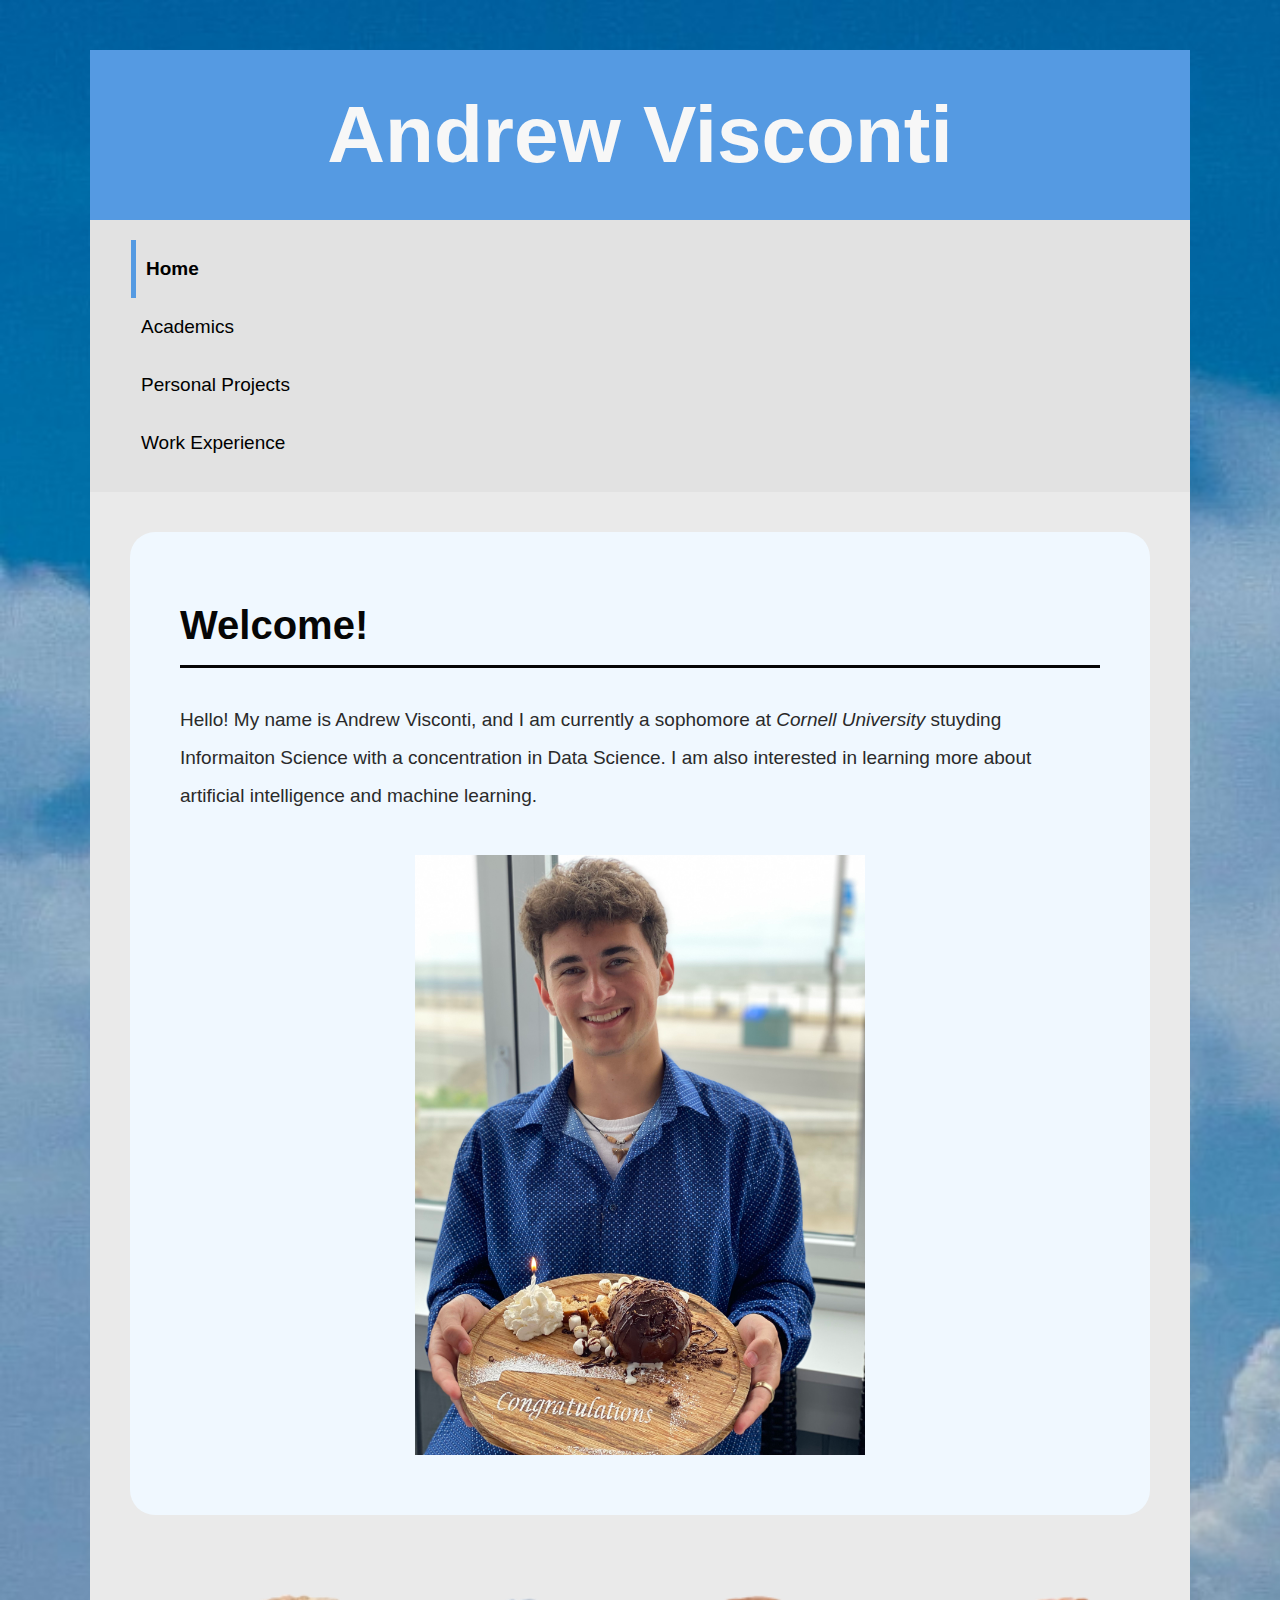
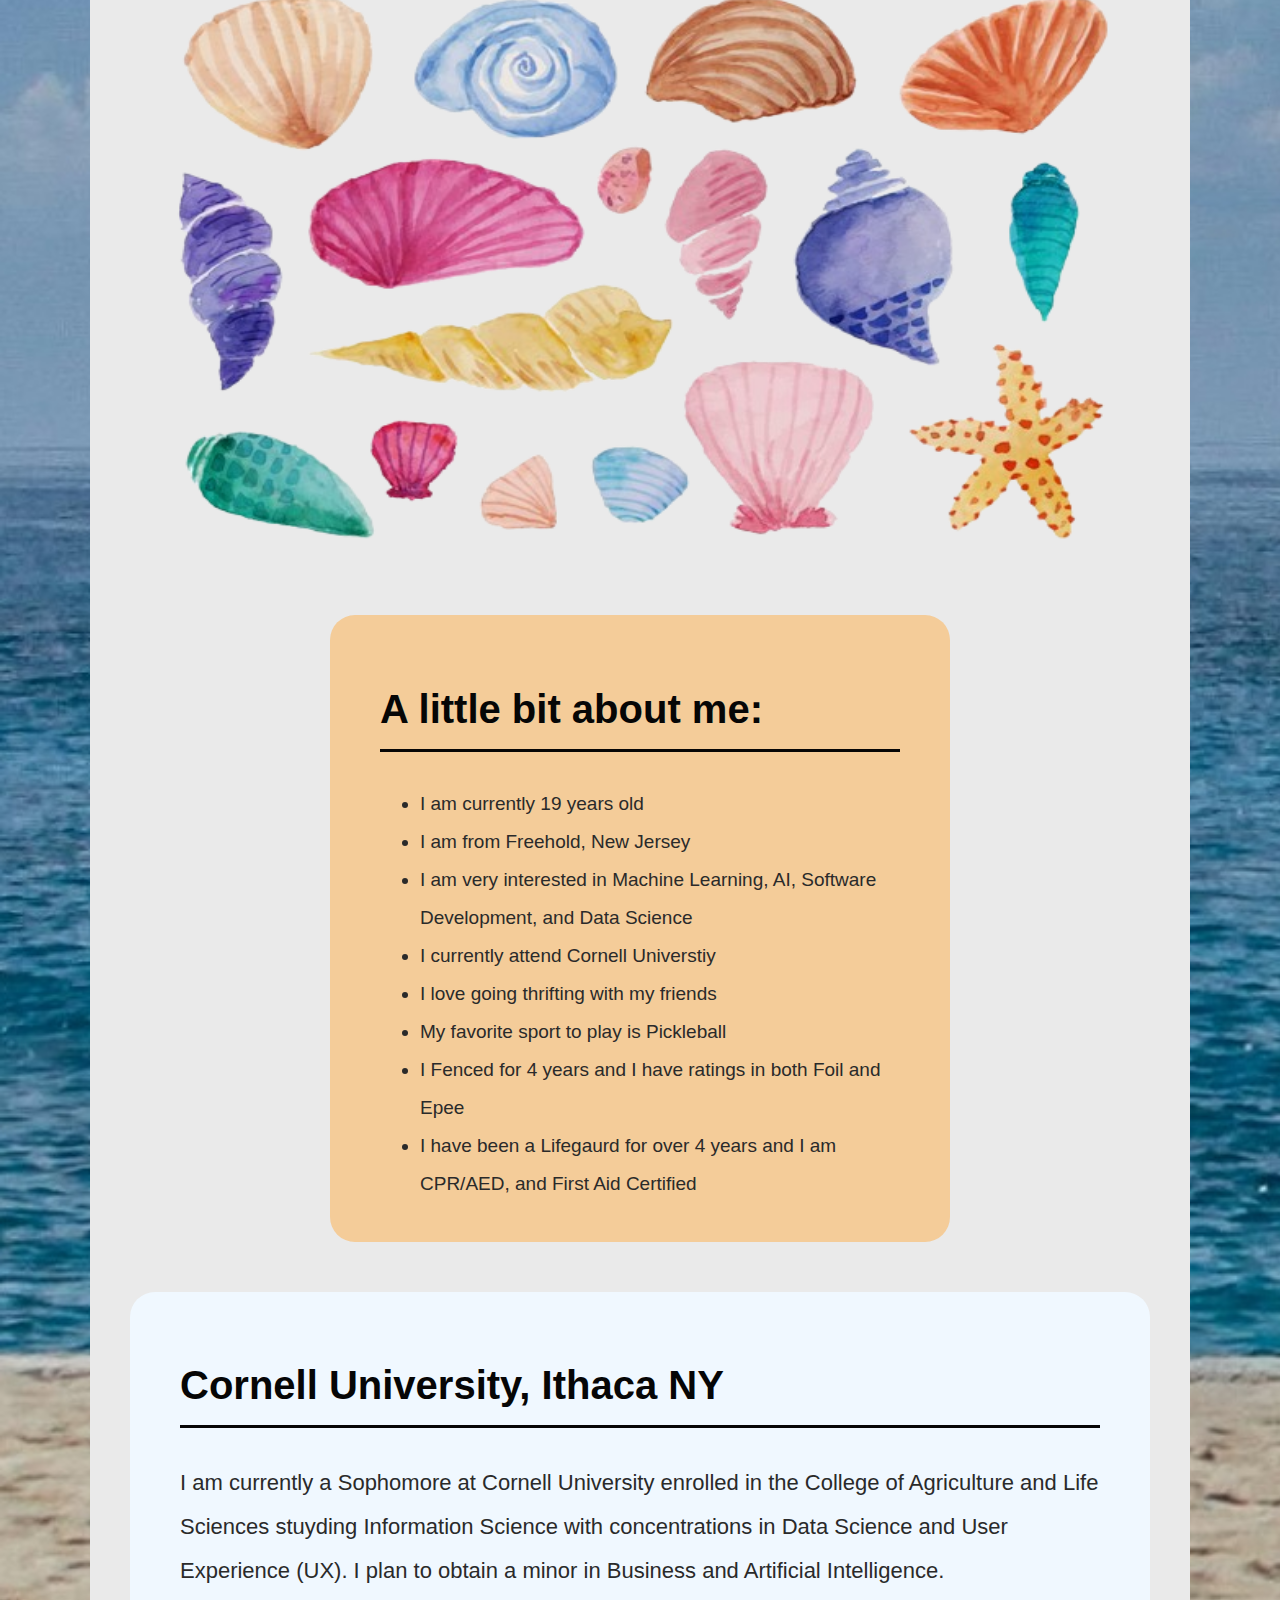
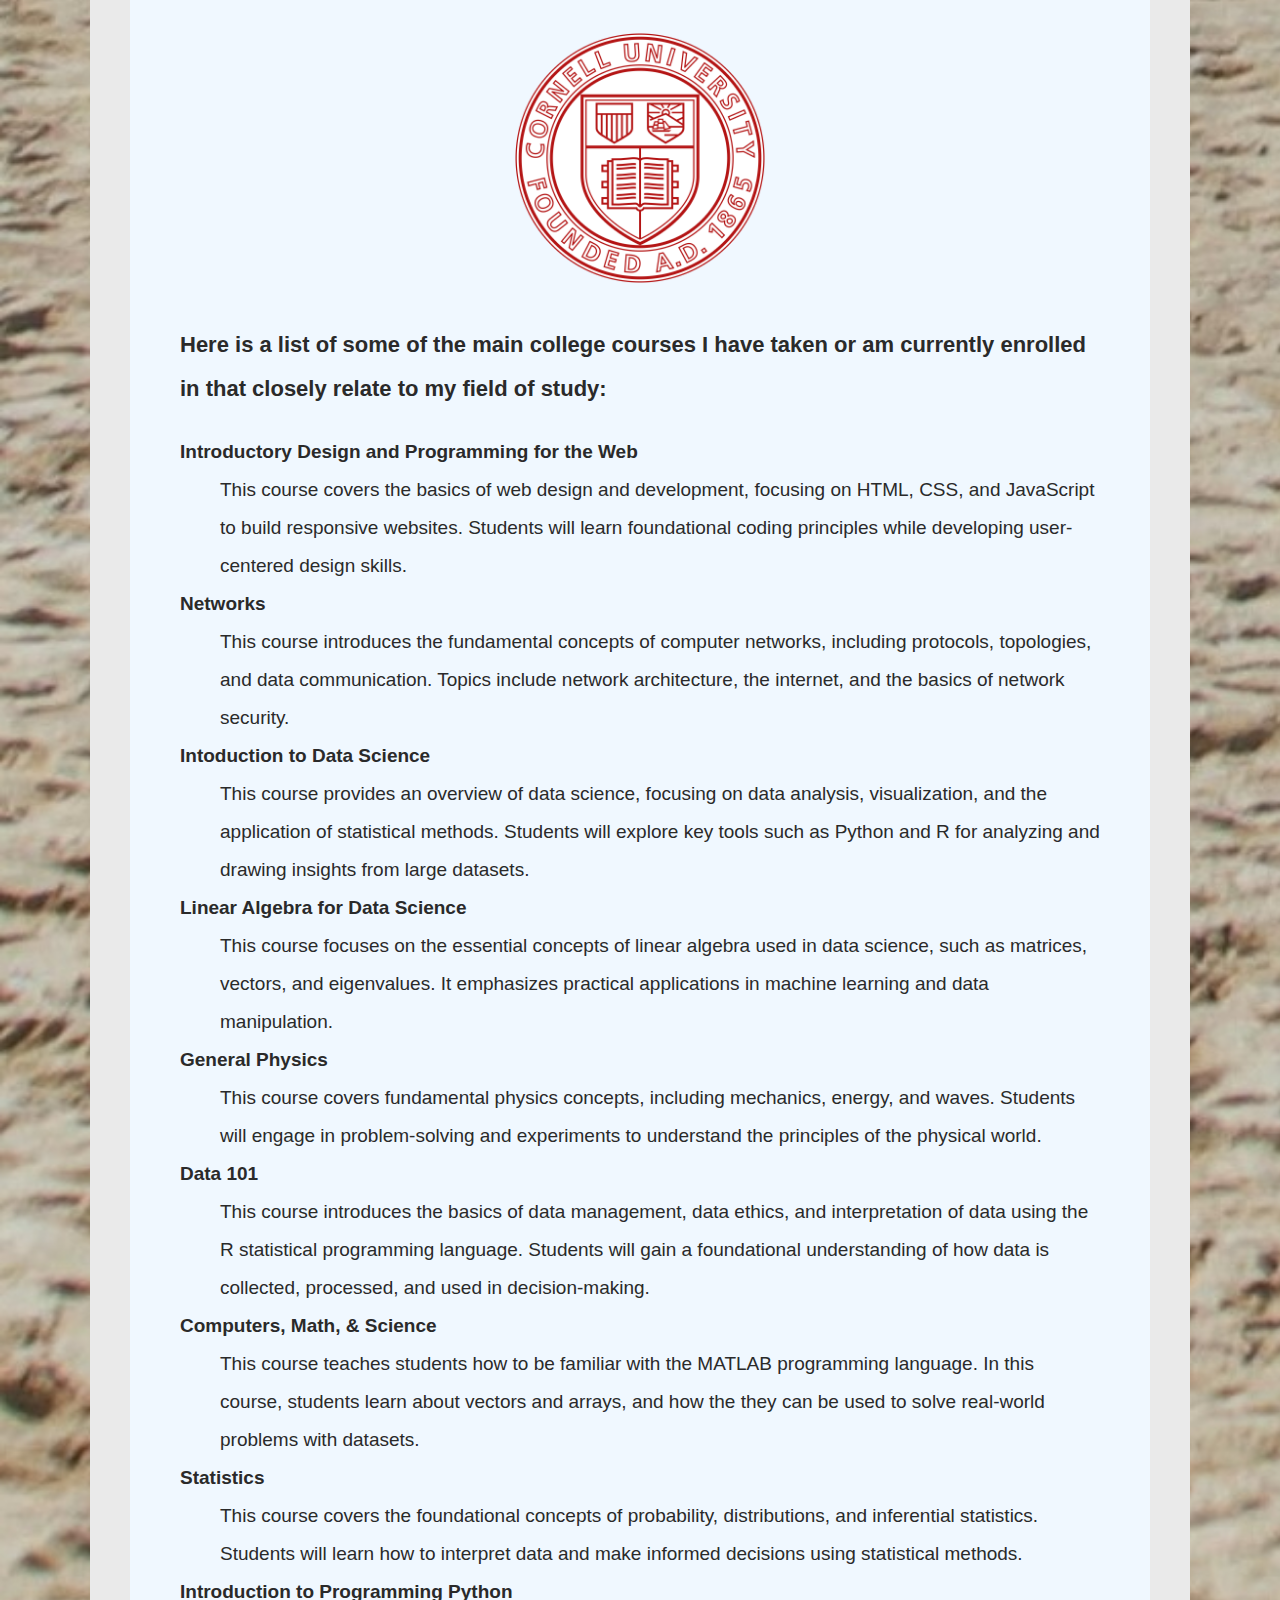
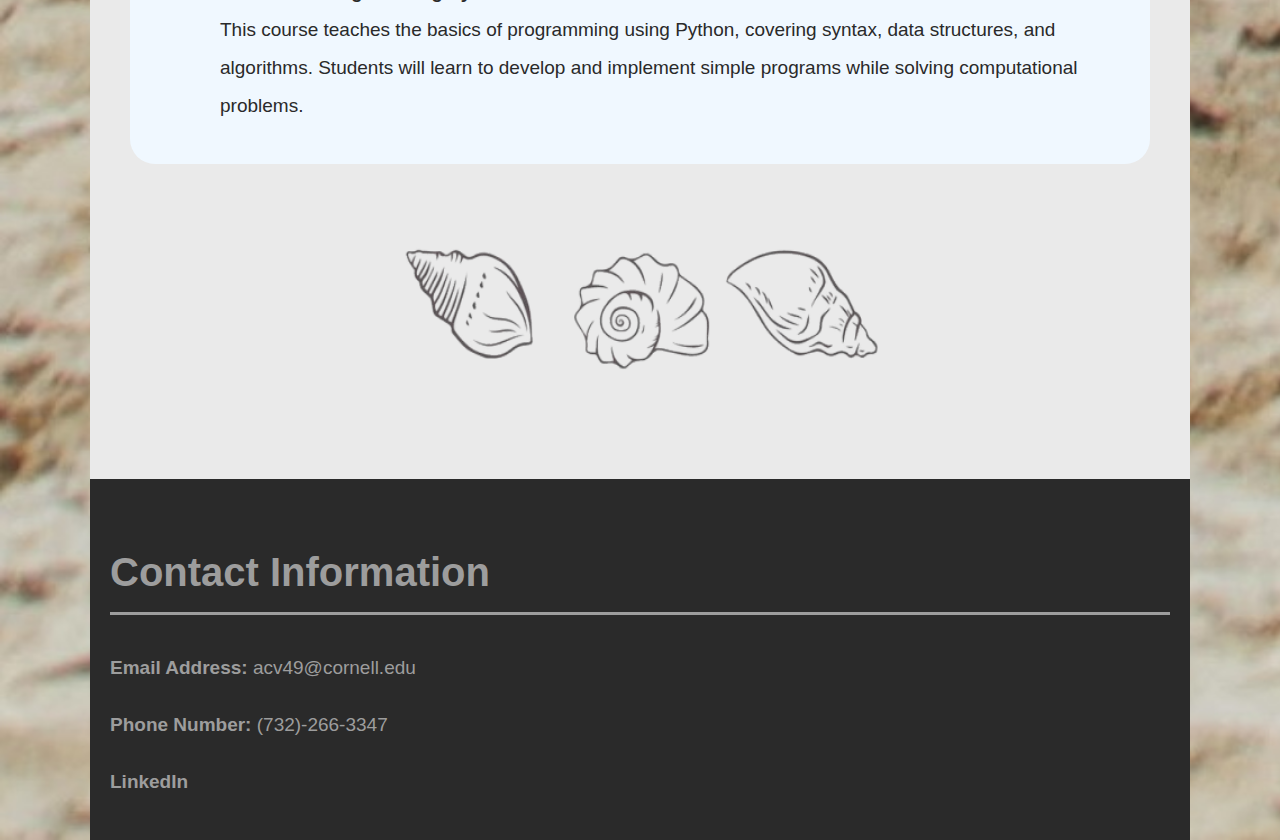
<file: index.html>
<!DOCTYPE html>
<html lang="en">

<head>
  <meta charset="UTF-8">
  <meta name="viewport" content="width=device-width, initial-scale=1">

  <link rel="stylesheet" type="text/css" href="styles/site.css">

  <title>Andrew Visconti Personal Website</title>
</head>

<body>
  <h1 class="title-header">Andrew Visconti</h1>

  <nav>
    <ul>
      <li><a href="index.html" class="chosen-element">Home</a></li>
      <li><a href="academics.html">Academics</a></li>
      <li><a href="personalProjects.html">Personal Projects</a></li>
      <li><a href="workExperience.html">Work Experience</a></li>
    </ul>
  </nav>

  <main>

    <div class="content-box">
      <h2>Welcome!</h2>

      <p>
        Hello! My name is Andrew Visconti, and I am currently a sophomore at <em>Cornell University</em> stuyding Informaiton Science with a concentration in Data Science. I am also interested in learning more about artificial intelligence and machine learning.
      </p>

      <!-- Source: (original work) Andrew Visconti -->
      <img src="images/me.jpg" class="me-image" alt="">
    </div>

    <!-- Source: https://www.creativefabrica.com/product/cute-sea-shells-and-clam-watercolor/ -->
    <img src="images/seashells.png" class="seashells" alt="">

    <div class="about-box">
      <section>
        <h2>A little bit about me:</h2>

        <ul>
          <li>I am currently 19 years old</li>
          <li>I am from Freehold, New Jersey</li>
          <li>I am very interested in Machine Learning, AI, Software Development, and Data Science</li>
          <li>I currently attend Cornell Universtiy</li>
          <li>I love going thrifting with my friends</li>
          <li>My favorite sport to play is Pickleball</li>
          <li>I Fenced for 4 years and I have ratings in both Foil and Epee</li>
          <li>I have been a Lifegaurd for over 4 years and I am CPR/AED, and First Aid Certified</li>
        </ul>
      </section>
    </div>


    <div class="content-box">
      <section>
        <h2>Cornell University, Ithaca NY</h2>

        <p>
          I am currently a Sophomore at Cornell University enrolled in the College of Agriculture and Life Sciences stuyding Information Science with concentrations in Data Science and User Experience (UX). I plan to obtain a minor in Business and Artificial Intelligence.
        </p>

        <!-- Source: https://commons.wikimedia.org/wiki/File:Cornell_University_Logo.png -->
        <a href="https://www.cornell.edu/">
          <img src="images/cornell.png" alt="Image of Cornell's Logo." class="cornell-logo">
        </a>

        <p>
          <strong>Here is a list of some of the main college courses I have taken or am currently enrolled in that closely relate to my field of study:</strong>
        </p>
        <dl>
          <dt>Introductory Design and Programming for the Web</dt>
          <dd>
            This course covers the basics of web design and development, focusing on HTML, CSS, and JavaScript to build responsive websites. Students will learn foundational coding principles while developing user-centered design skills.
          </dd>

          <dt>Networks</dt>
          <dd>
            This course introduces the fundamental concepts of computer networks, including protocols, topologies, and data communication. Topics include network architecture, the internet, and the basics of network security.
          </dd>

          <dt>Intoduction to Data Science</dt>
          <dd>
            This course provides an overview of data science, focusing on data analysis, visualization, and the application of statistical methods. Students will explore key tools such as Python and R for analyzing and drawing insights from large datasets.
          </dd>

          <dt>Linear Algebra for Data Science</dt>
          <dd>
            This course focuses on the essential concepts of linear algebra used in data science, such as matrices, vectors, and eigenvalues. It emphasizes practical applications in machine learning and data manipulation.
          </dd>

          <dt>General Physics</dt>
          <dd>
            This course covers fundamental physics concepts, including mechanics, energy, and waves. Students will engage in problem-solving and experiments to understand the principles of the physical world.
          </dd>

          <dt>Data 101</dt>
          <dd>
            This course introduces the basics of data management, data ethics, and interpretation of data using the R statistical programming language. Students will gain a foundational understanding of how data is collected, processed, and used in decision-making.
          </dd>

          <dt>Computers, Math, & Science</dt>
          <dd>
            This course teaches students how to be familiar with the MATLAB programming language. In this course, students learn about vectors and arrays, and how the they can be used to solve real-world problems with datasets.
          </dd>

          <dt>Statistics</dt>
          <dd>
            This course covers the foundational concepts of probability, distributions, and inferential statistics. Students will learn how to interpret data and make informed decisions using statistical methods.
          </dd>

          <dt>Introduction to Programming Python</dt>
          <dd>
            This course teaches the basics of programming using Python, covering syntax, data structures, and algorithms. Students will learn to develop and implement simple programs while solving computational problems.
          </dd>

        </dl>
      </section>
    </div>

    <!-- Source: https://www.shutterstock.com/search/beach-sea-shell?image_type=vector -->
    <img src="images/seashell-outlines.png" alt="Seashell outlines." class="seashell-outlines">

  </main>

  <div class="contact-box">
    <h2>Contact Information</h2>

    <p>
      <strong>Email Address:</strong> acv49@cornell.edu
    </p>

    <p>
      <strong>Phone Number:</strong> (732)-266-3347
    </p>

    <p>
      <strong><a href="https://www.linkedin.com/in/andrew-visconti-22b034297/">LinkedIn</a></strong>
    </p>
  </div>

</body>

</html>
</file>
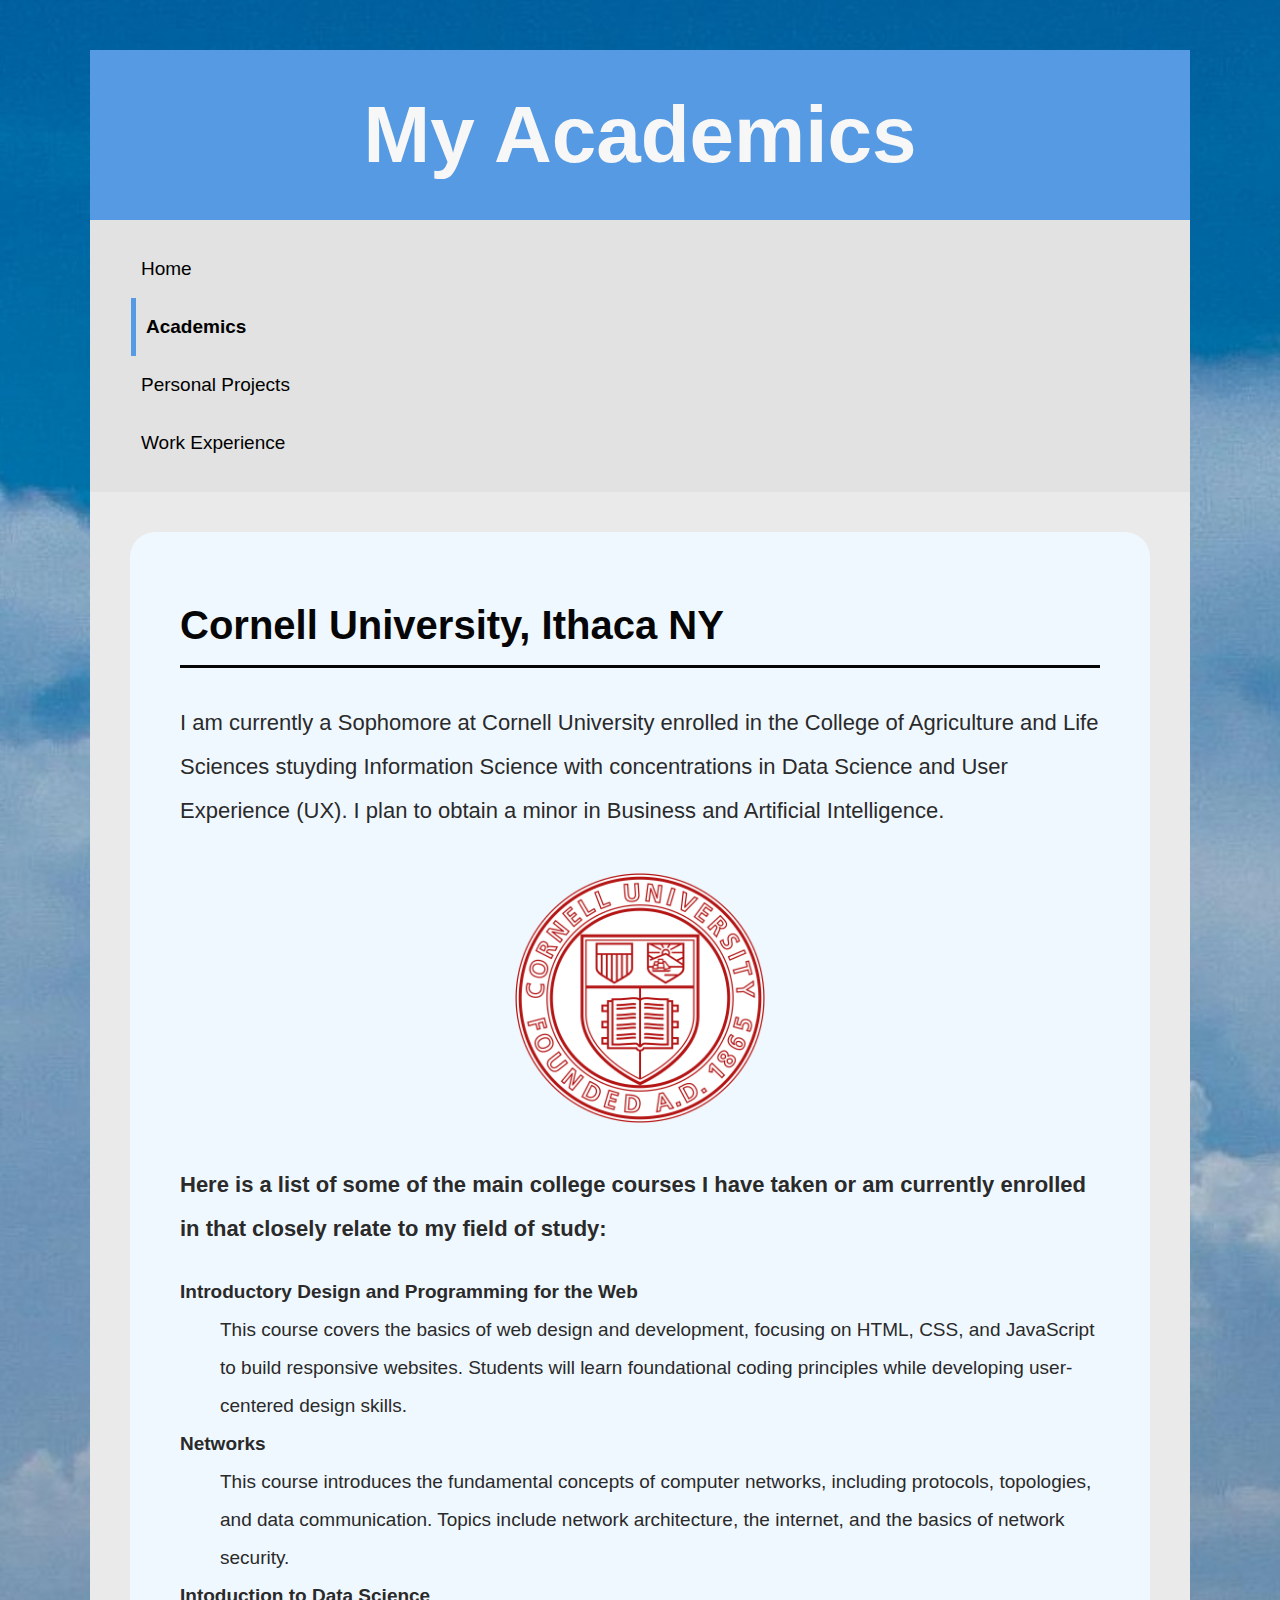
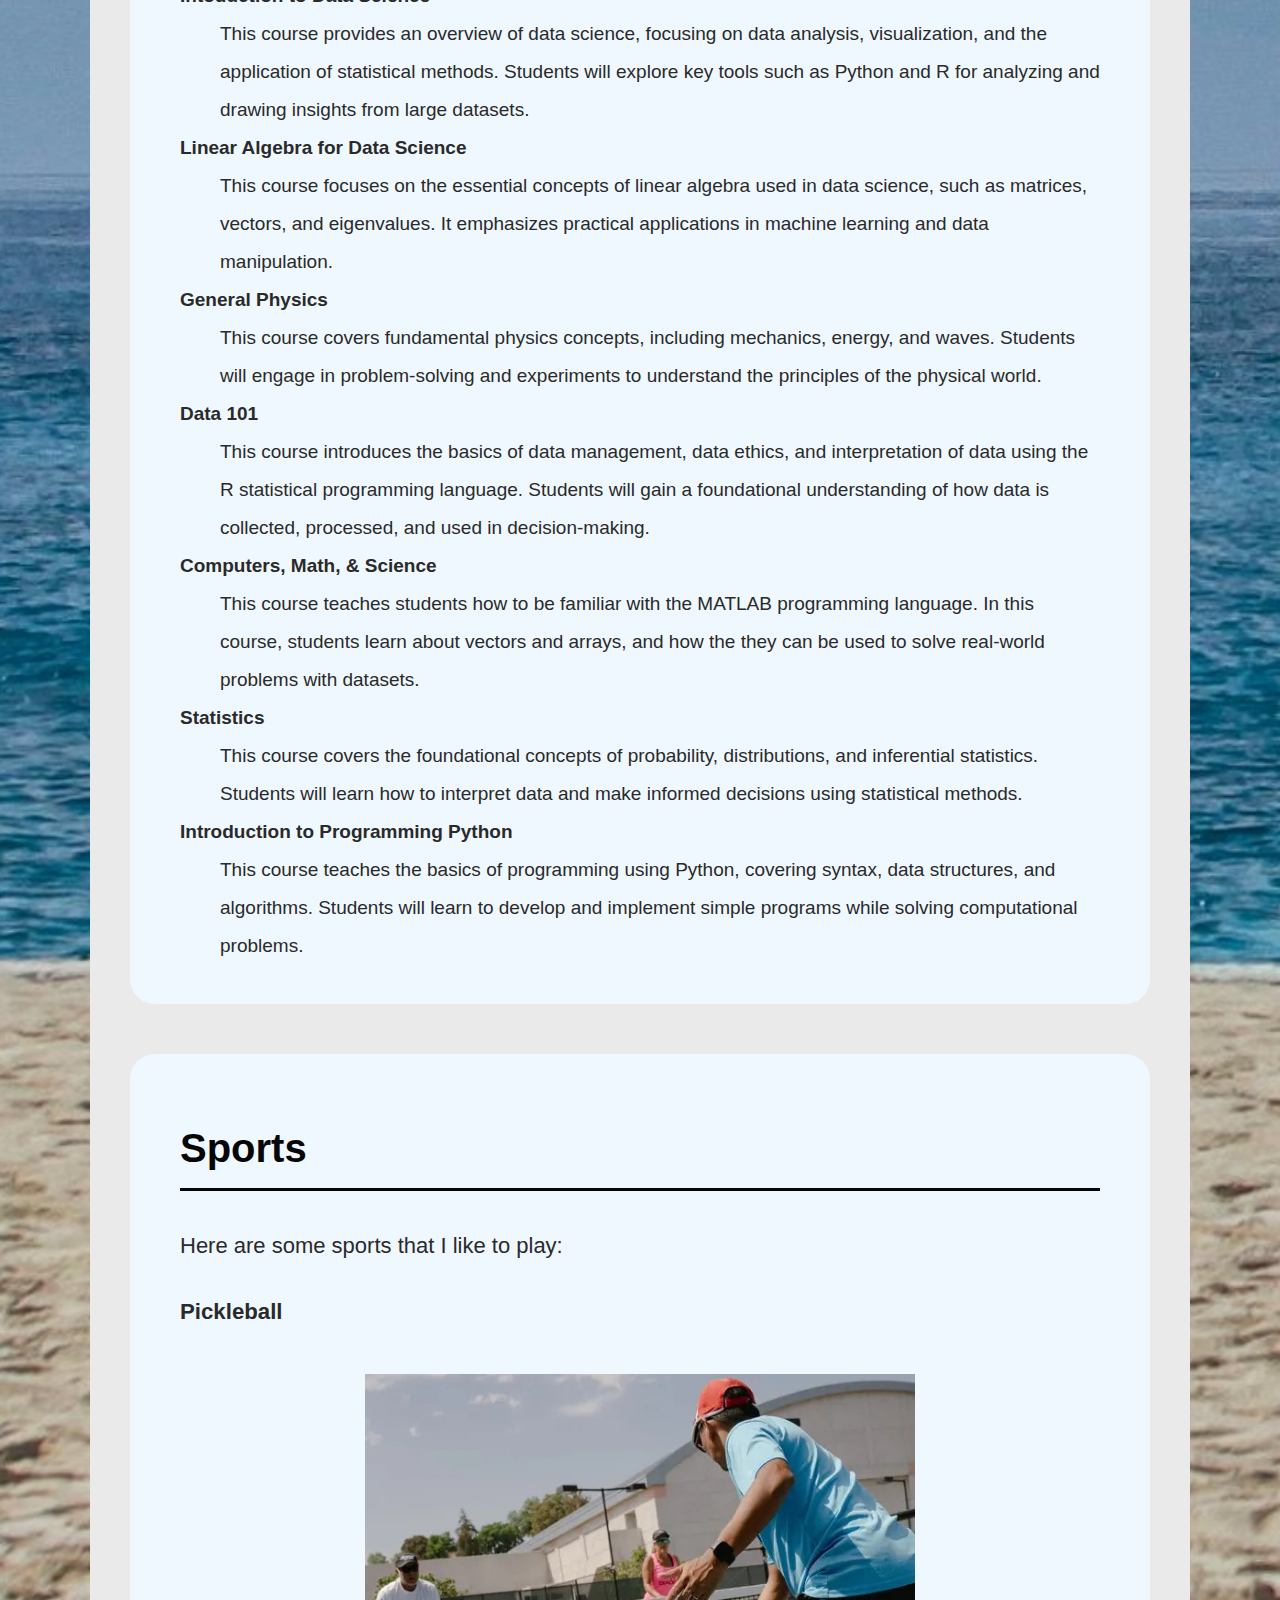
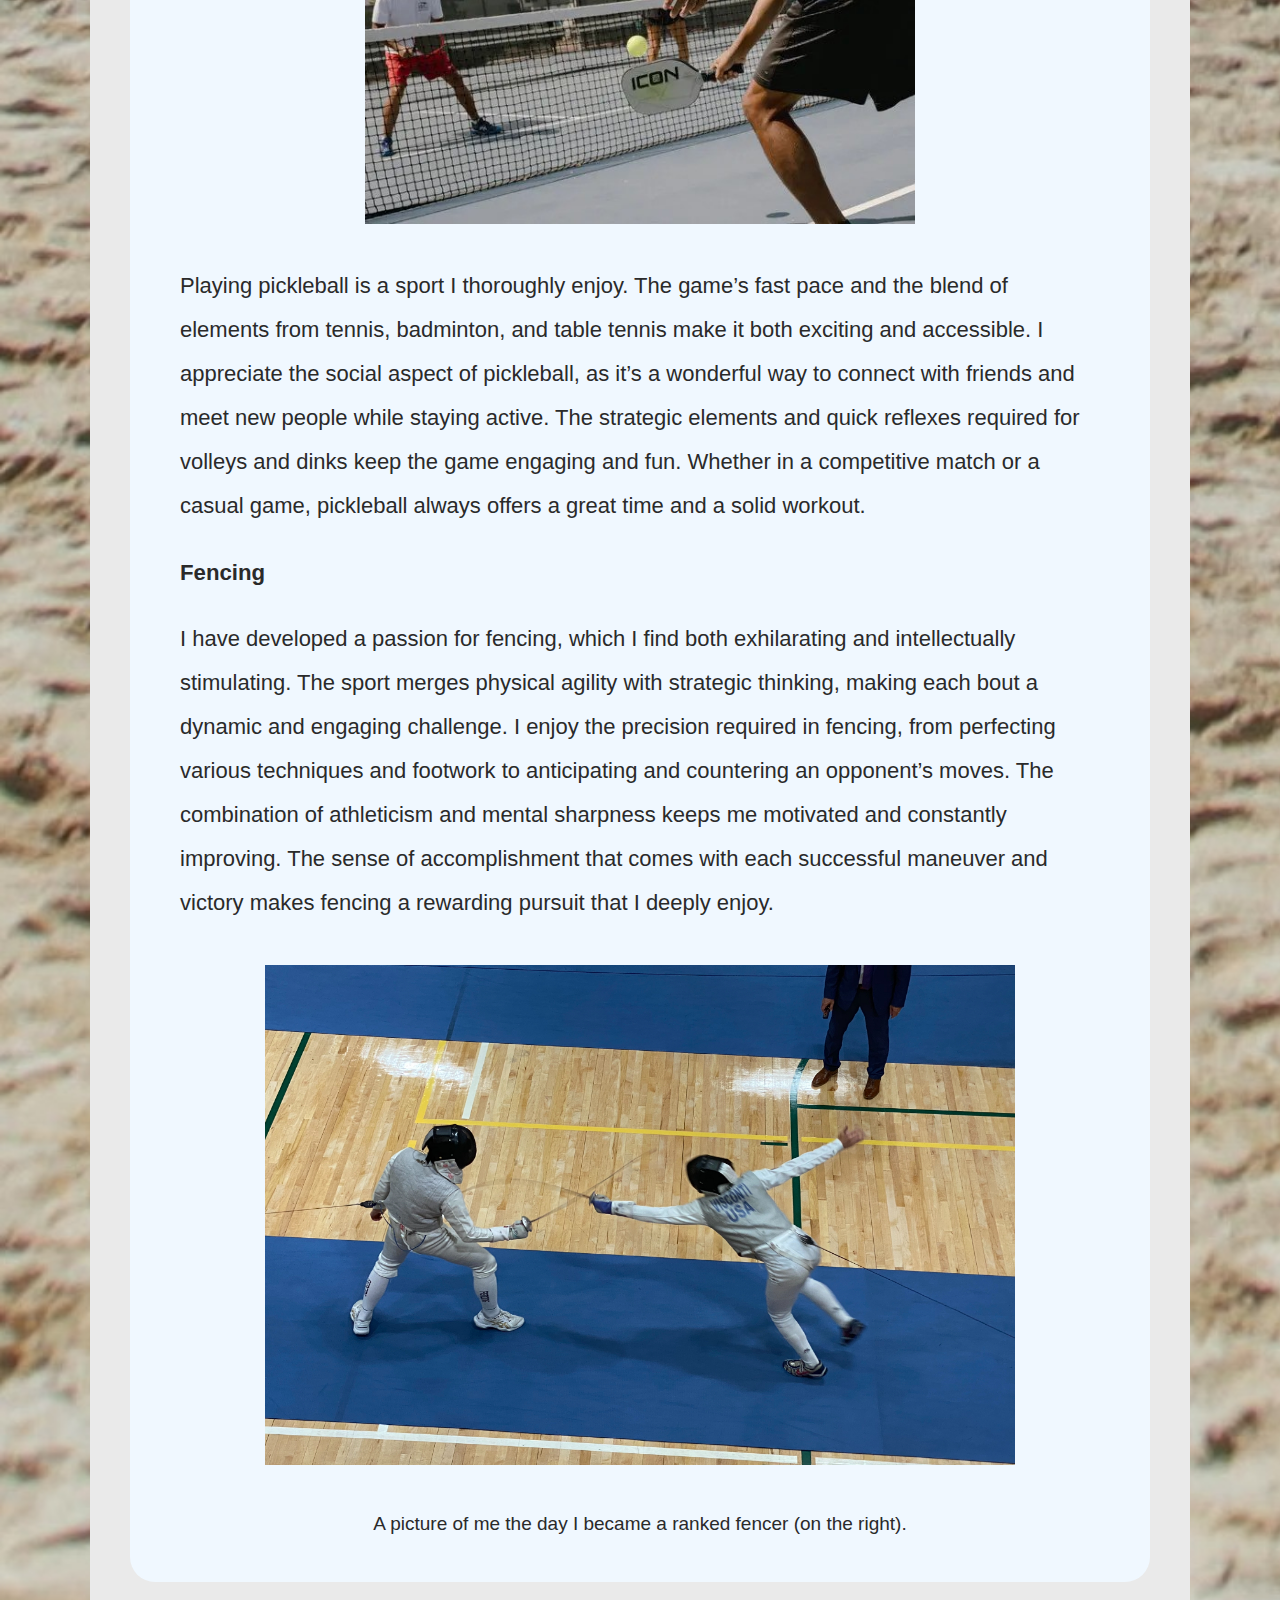
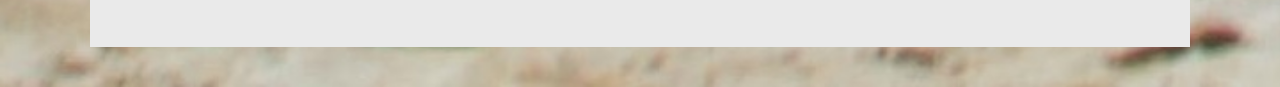
<file: academics.html>
<!DOCTYPE html>
<html lang="en">

<head>
  <meta charset="UTF-8">
  <meta name="viewport" content="width=device-width, initial-scale=1">

  <link rel="stylesheet" type="text/css" href="styles/site.css">

  <title>Andrew Visconti Personal Website</title>
</head>


<body>
  <h1 class="title-header">My Academics</h1>

  <nav>
    <ul>
      <li><a href="index.html">Home</a></li>
      <li><a href="academics.html" class="chosen-element">Academics</a></li>
      <li><a href="personalProjects.html">Personal Projects</a></li>
      <li><a href="workExperience.html">Work Experience</a></li>
    </ul>
  </nav>

  <main>
    <div class="content-box">
      <section>
        <h2>Cornell University, Ithaca NY</h2>

        <p>
          I am currently a Sophomore at Cornell University enrolled in the College of Agriculture and Life Sciences stuyding Information Science with concentrations in Data Science and User Experience (UX). I plan to obtain a minor in Business and Artificial Intelligence.
        </p>

        <!-- Source: https://commons.wikimedia.org/wiki/File:Cornell_University_Logo.png -->
        <a href="https://www.cornell.edu/">
          <img src="images/cornell.png" alt="Image of Cornell's Logo." class="cornell-logo">
        </a>

        <p>
          <strong>Here is a list of some of the main college courses I have taken or am currently enrolled in that closely relate to my field of study:</strong>
        </p>
        <dl>
          <dt>Introductory Design and Programming for the Web</dt>
          <dd>
            This course covers the basics of web design and development, focusing on HTML, CSS, and JavaScript to build responsive websites. Students will learn foundational coding principles while developing user-centered design skills.
          </dd>

          <dt>Networks</dt>
          <dd>
            This course introduces the fundamental concepts of computer networks, including protocols, topologies, and data communication. Topics include network architecture, the internet, and the basics of network security.
          </dd>

          <dt>Intoduction to Data Science</dt>
          <dd>
            This course provides an overview of data science, focusing on data analysis, visualization, and the application of statistical methods. Students will explore key tools such as Python and R for analyzing and drawing insights from large datasets.
          </dd>

          <dt>Linear Algebra for Data Science</dt>
          <dd>
            This course focuses on the essential concepts of linear algebra used in data science, such as matrices, vectors, and eigenvalues. It emphasizes practical applications in machine learning and data manipulation.
          </dd>

          <dt>General Physics</dt>
          <dd>
            This course covers fundamental physics concepts, including mechanics, energy, and waves. Students will engage in problem-solving and experiments to understand the principles of the physical world.
          </dd>

          <dt>Data 101</dt>
          <dd>
            This course introduces the basics of data management, data ethics, and interpretation of data using the R statistical programming language. Students will gain a foundational understanding of how data is collected, processed, and used in decision-making.
          </dd>

          <dt>Computers, Math, & Science</dt>
          <dd>
            This course teaches students how to be familiar with the MATLAB programming language. In this course, students learn about vectors and arrays, and how the they can be used to solve real-world problems with datasets.
          </dd>

          <dt>Statistics</dt>
          <dd>
            This course covers the foundational concepts of probability, distributions, and inferential statistics. Students will learn how to interpret data and make informed decisions using statistical methods.
          </dd>

          <dt>Introduction to Programming Python</dt>
          <dd>
            This course teaches the basics of programming using Python, covering syntax, data structures, and algorithms. Students will learn to develop and implement simple programs while solving computational problems.
          </dd>

        </dl>
      </section>
    </div>

    <div class="content-box">
      <section>
        <h2>Sports</h2>

        <p>
          Here are some sports that I like to play:
        </p>

        <h3>Pickleball</h3>

        <!-- Source: https://www.nytimes.com/2022/09/03/well/move/pickleball-popular-sport.html -->
        <img src="images/pickleball.jpg" alt="Image of people playing pickleball." class="pickleball">

        <p>
          Playing pickleball is a sport I thoroughly enjoy. The game’s fast pace and the blend of elements from tennis, badminton, and table tennis make it both exciting and accessible. I appreciate the social aspect of pickleball, as it’s a wonderful way to connect with friends and meet new people while staying active. The strategic elements and quick reflexes required for volleys and dinks keep the game engaging and fun. Whether in a competitive match or a casual game, pickleball always offers a great time and a solid workout.
        </p>

        <h3>Fencing</h3>

        <p>
          I have developed a passion for fencing, which I find both exhilarating and intellectually stimulating. The sport merges physical agility with strategic thinking, making each bout a dynamic and engaging challenge. I enjoy the precision required in fencing, from perfecting various techniques and footwork to anticipating and countering an opponent’s moves. The combination of athleticism and mental sharpness keeps me motivated and constantly improving. The sense of accomplishment that comes with each successful maneuver and victory makes fencing a rewarding pursuit that I deeply enjoy.
        </p>

        <figure>
          <!-- Source: (original work) Andrew Visconti -->
          <img src="images/fencing.jpeg" alt="A photo of me fencing on the right." class="fencing">
          <figcaption>A picture of me the day I became a ranked fencer (on the right).</figcaption>
        </figure>
      </section>
    </div>
  </main>

</body>

</html>
</file>
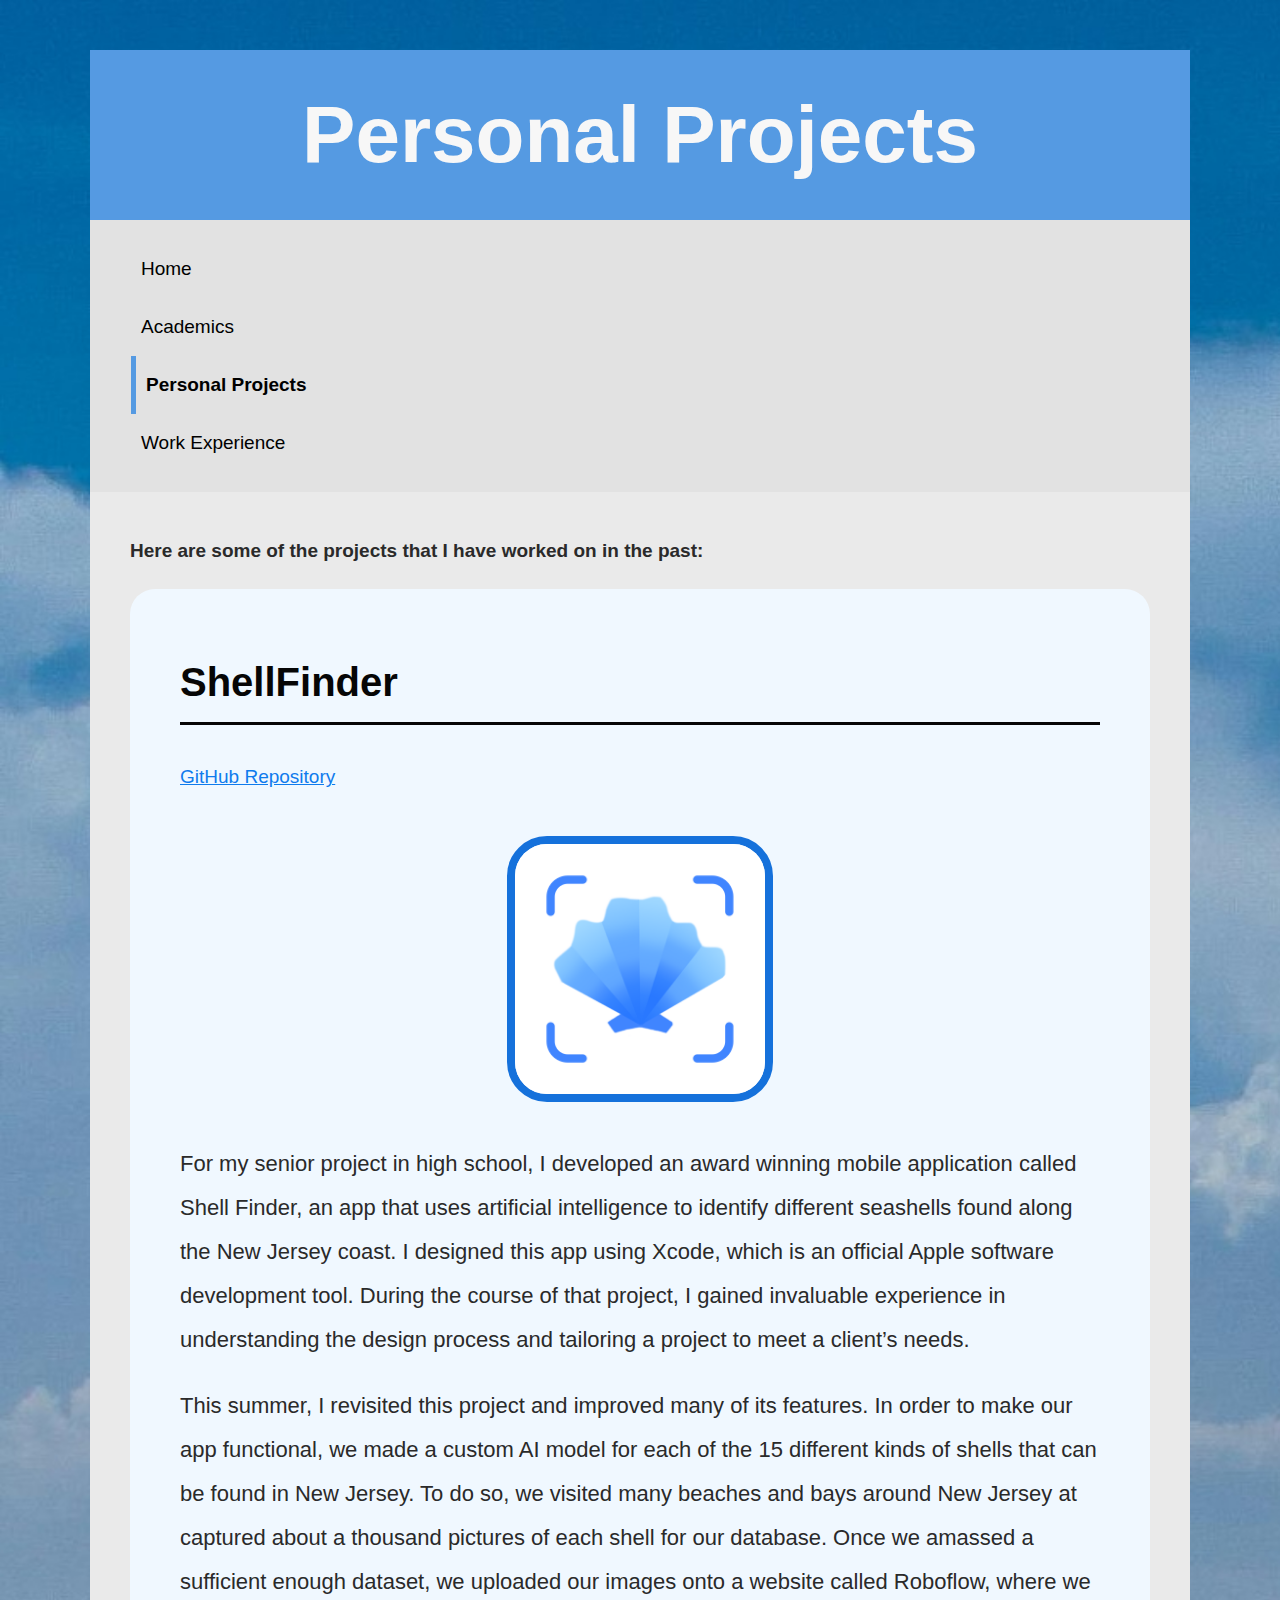
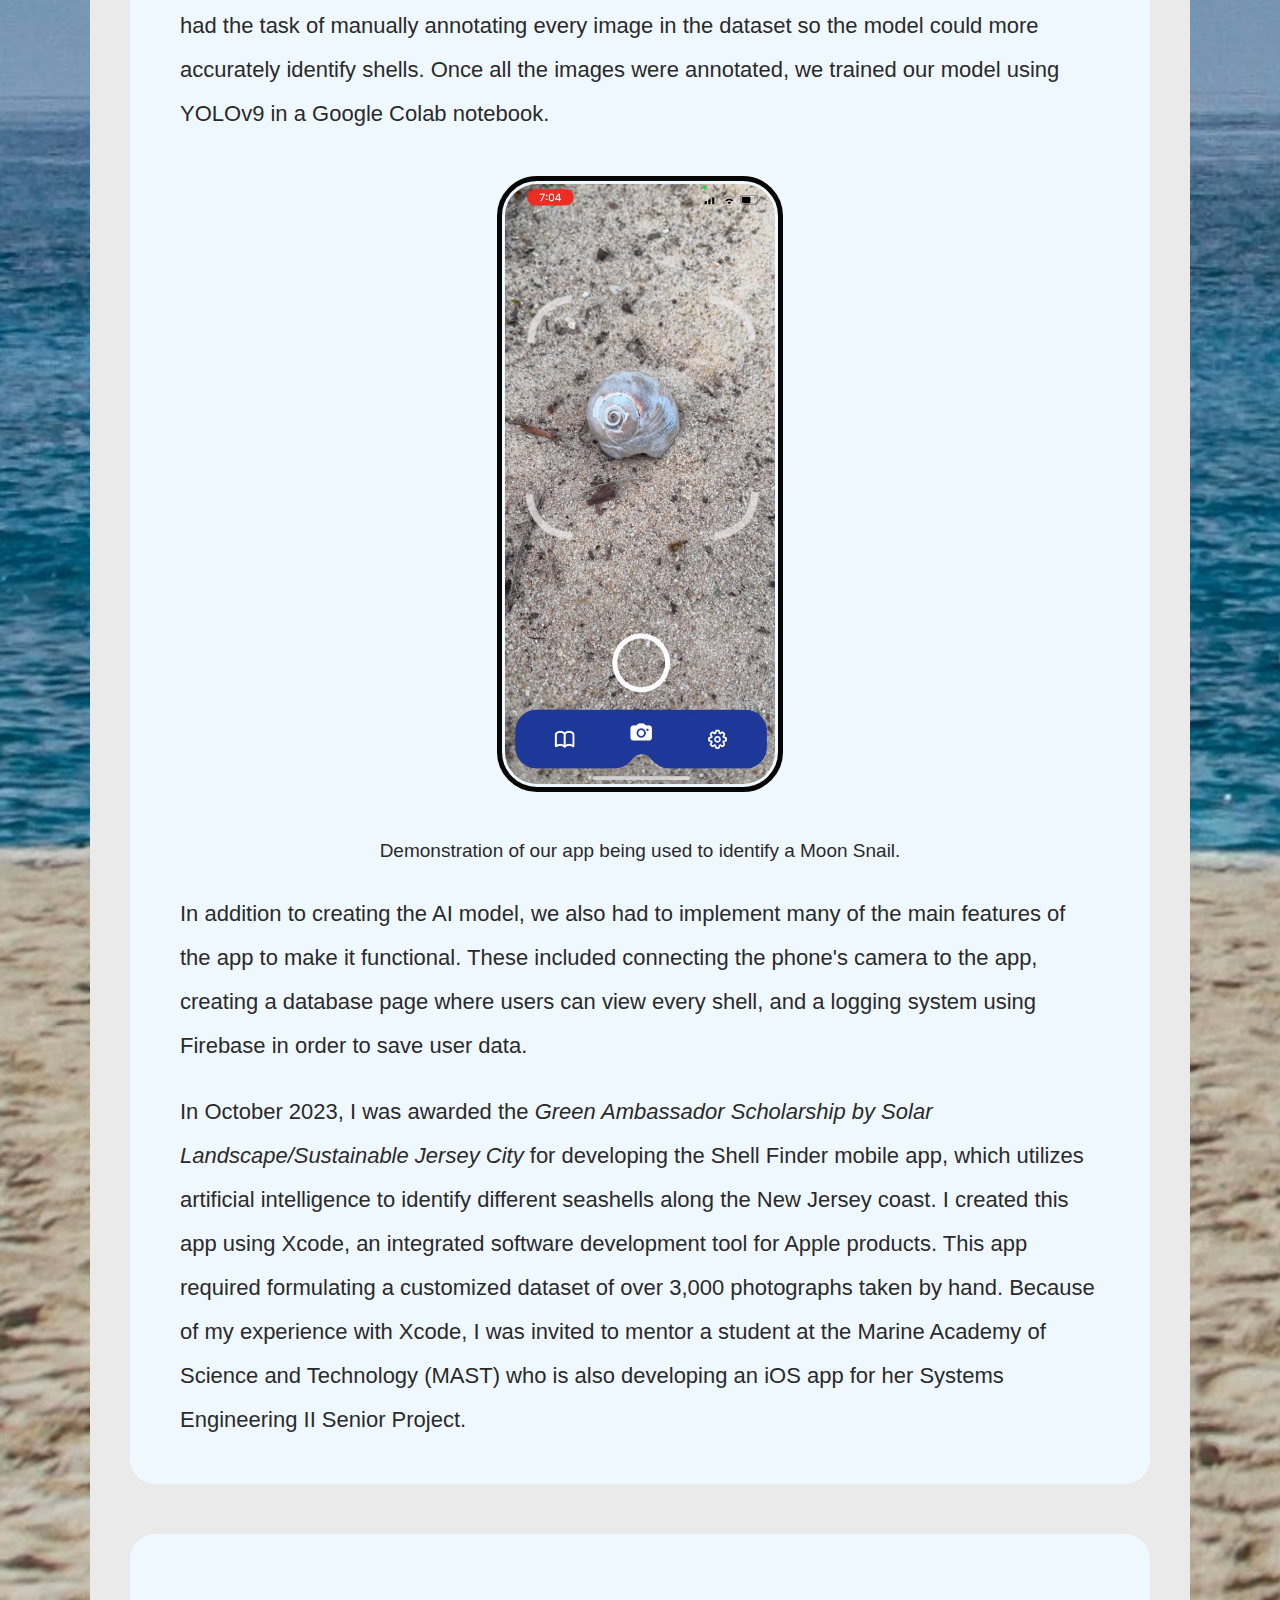
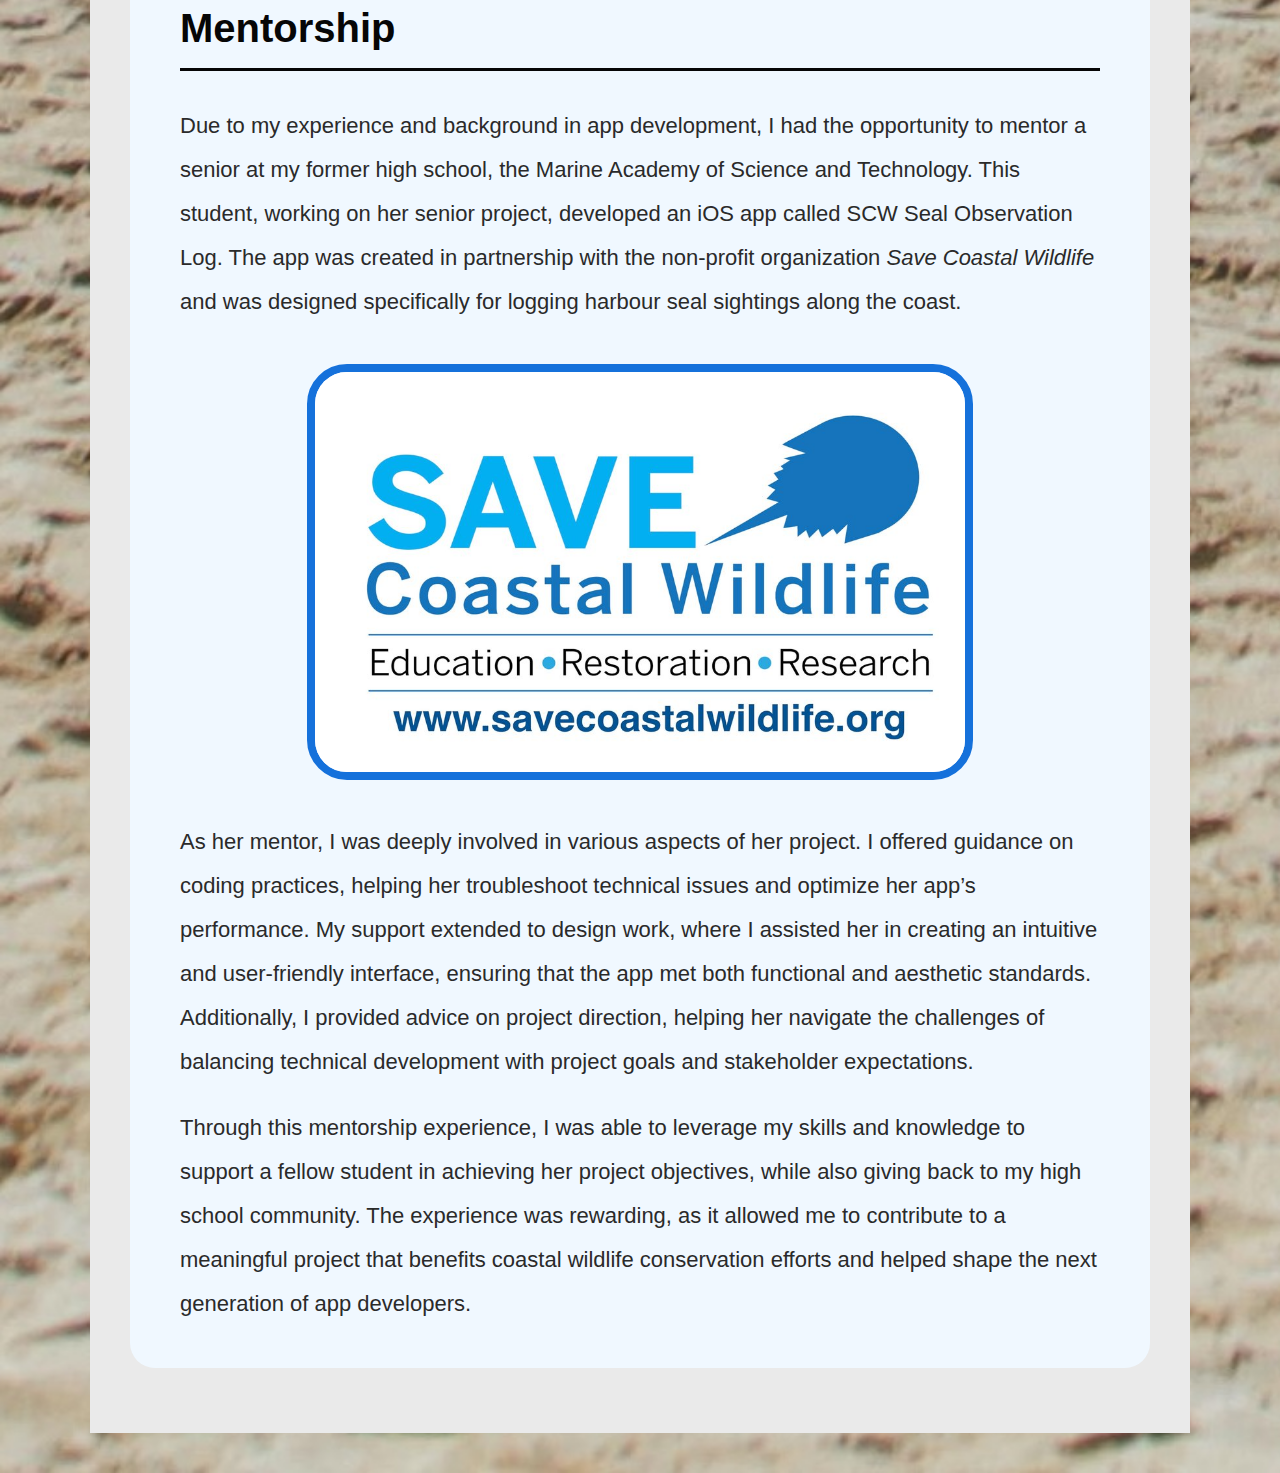
<file: personalProjects.html>
<!DOCTYPE html>
<html lang="en">

<head>
  <meta charset="UTF-8">
  <meta name="viewport" content="width=device-width, initial-scale=1">

  <link rel="stylesheet" type="text/css" href="styles/site.css">

  <title>Andrew Visconti Personal Website</title>
</head>


<body>
  <h1 class="title-header">Personal Projects</h1>

  <nav>
    <ul>
      <li><a href="index.html">Home</a></li>
      <li><a href="academics.html">Academics</a></li>
      <li><a href="personalProjects.html" class="chosen-element">Personal Projects</a></li>
      <li><a href="workExperience.html">Work Experience</a></li>
    </ul>
  </nav>

  <main>

    <p>
      <strong>Here are some of the projects that I have worked on in the past:</strong>
    </p>
    <div class="content-box">
      <section>

        <h2>ShellFinder</h2>

        <a href="https://github.com/yarimatusevich/ShellFinder">GitHub Repository</a>

        <!-- Source: (original work) Andrew Visconti -->
        <img src="images/shellfinder-icon.png" alt="" class="shellfinder-icon">


        <p>
          For my senior project in high school, I developed an award winning mobile application called Shell Finder, an app that uses artificial intelligence to identify different seashells found along the New Jersey coast. I designed this app using Xcode, which is an official Apple software development tool. During the course of that project, I gained invaluable experience in understanding the design process and tailoring a project to meet a client’s needs.
        </p>

        <p>
          This summer, I revisited this project and improved many of its features. In order to make our app functional, we made a custom AI model for each of the 15 different kinds of shells that can be found in New Jersey. To do so, we visited many beaches and bays around New Jersey at captured about a thousand pictures of each shell for our database. Once we amassed a sufficient enough dataset, we uploaded our images onto a website called Roboflow, where we had the task of manually annotating every image in the dataset so the model could more accurately identify shells. Once all the images were annotated, we trained our model using YOLOv9 in a Google Colab notebook.
        </p>

        <!-- Source: (original work) Andrew Visconti -->
        <figure>
            <img src="images/shellfinder.png" alt="" class="shellfinder">
          <figcaption>Demonstration of our app being used to identify a Moon Snail.</figcaption>
        </figure>

        <p>
          In addition to creating the AI model, we also had to implement many of the main features of the app to make it functional. These included connecting the phone's camera to the app, creating a database page where users can view every shell, and a logging system using Firebase in order to save user data.
        </p>

        <p>
          In October 2023, I was awarded the <em>Green Ambassador Scholarship by Solar Landscape/Sustainable Jersey City</em> for developing the Shell Finder mobile app, which utilizes artificial intelligence to identify different seashells along the New Jersey coast. I created this app using Xcode, an integrated software development tool for Apple products. This app required formulating a customized dataset of over 3,000 photographs taken by hand. Because of my experience with Xcode, I was invited to mentor a student at the Marine Academy of Science and Technology (MAST) who is also developing an iOS app for her Systems Engineering II Senior Project.
        </p>
      </section>
    </div>

    <div class="content-box">
      <section>

        <h2>Mentorship</h2>

        <p>
          Due to my experience and background in app development, I had the opportunity to mentor a senior at my former high school, the Marine Academy of Science and Technology. This student, working on her senior project, developed an iOS app called SCW Seal Observation Log. The app was created in partnership with the non-profit organization <em>Save Coastal Wildlife</em> and was designed specifically for logging harbour seal sightings along the coast.
        </p>

        <!-- Source: https://commons.wikimedia.org/wiki/File:Cornell_University_Logo.png -->
        <a href="https://www.savecoastalwildlife.org/">
          <img src="images/scw.jpg" alt="Image of non-profit organization Save Coastal Wildlife's Logo." class="scw">
        </a>

        <p>
          As her mentor, I was deeply involved in various aspects of her project. I offered guidance on coding practices, helping her troubleshoot technical issues and optimize her app’s performance. My support extended to design work, where I assisted her in creating an intuitive and user-friendly interface, ensuring that the app met both functional and aesthetic standards. Additionally, I provided advice on project direction, helping her navigate the challenges of balancing technical development with project goals and stakeholder expectations.
        </p>

        <p>
          Through this mentorship experience, I was able to leverage my skills and knowledge to support a fellow student in achieving her project objectives, while also giving back to my high school community. The experience was rewarding, as it allowed me to contribute to a meaningful project that benefits coastal wildlife conservation efforts and helped shape the next generation of app developers.
        </p>

      </section>
    </div>
  </main>

</body>

</html>
</file>
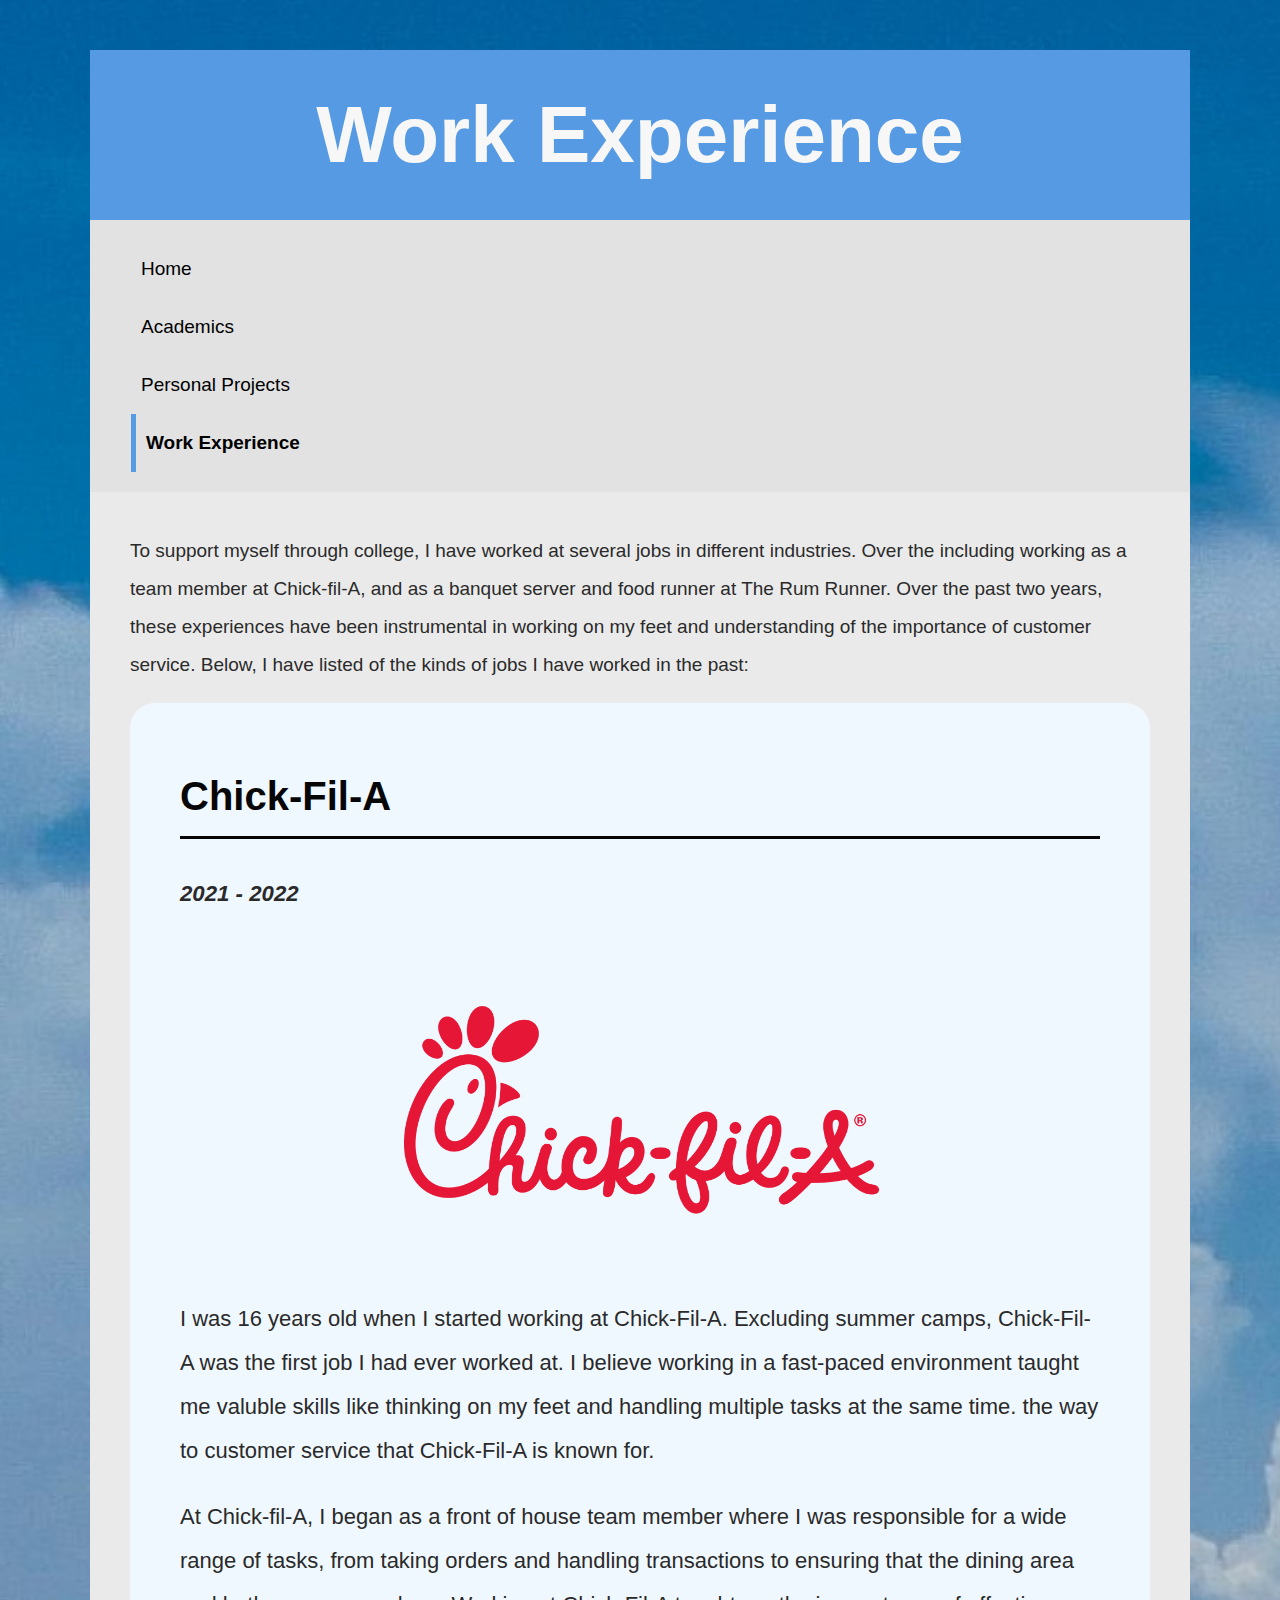
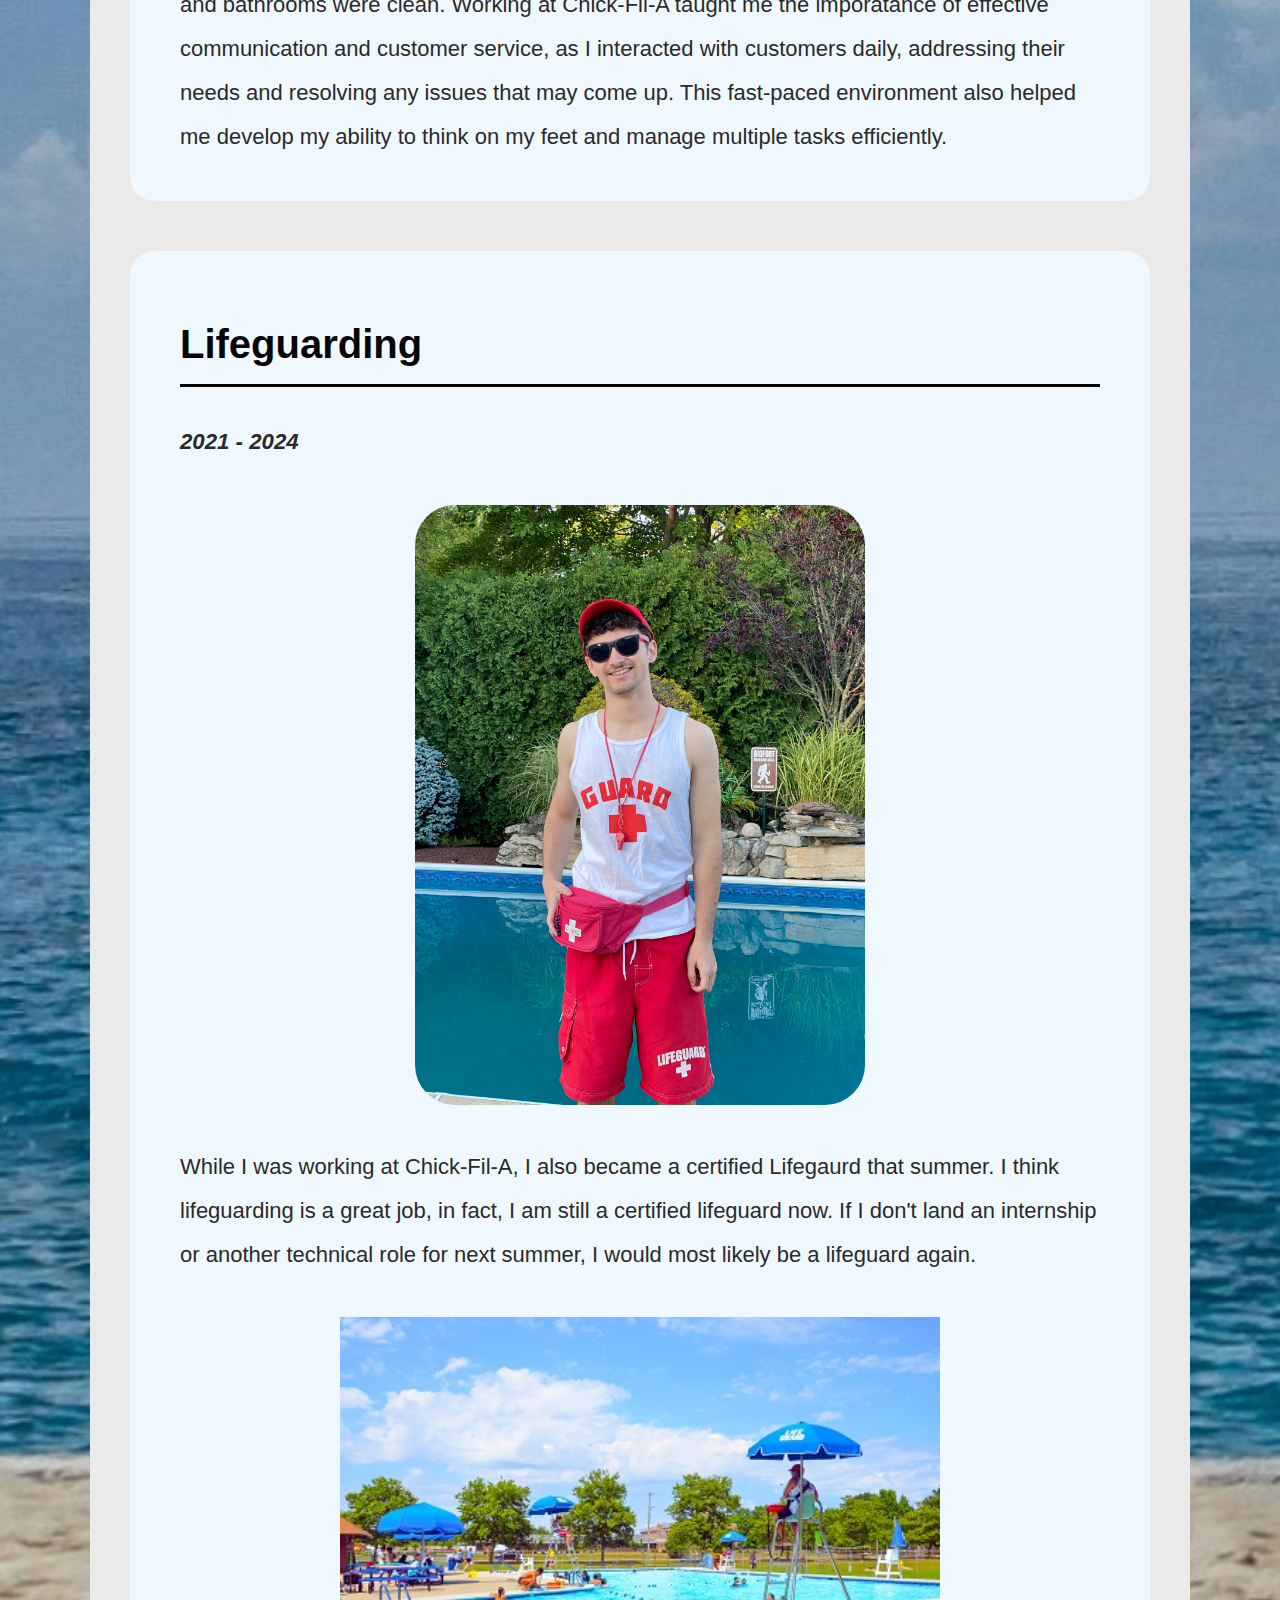
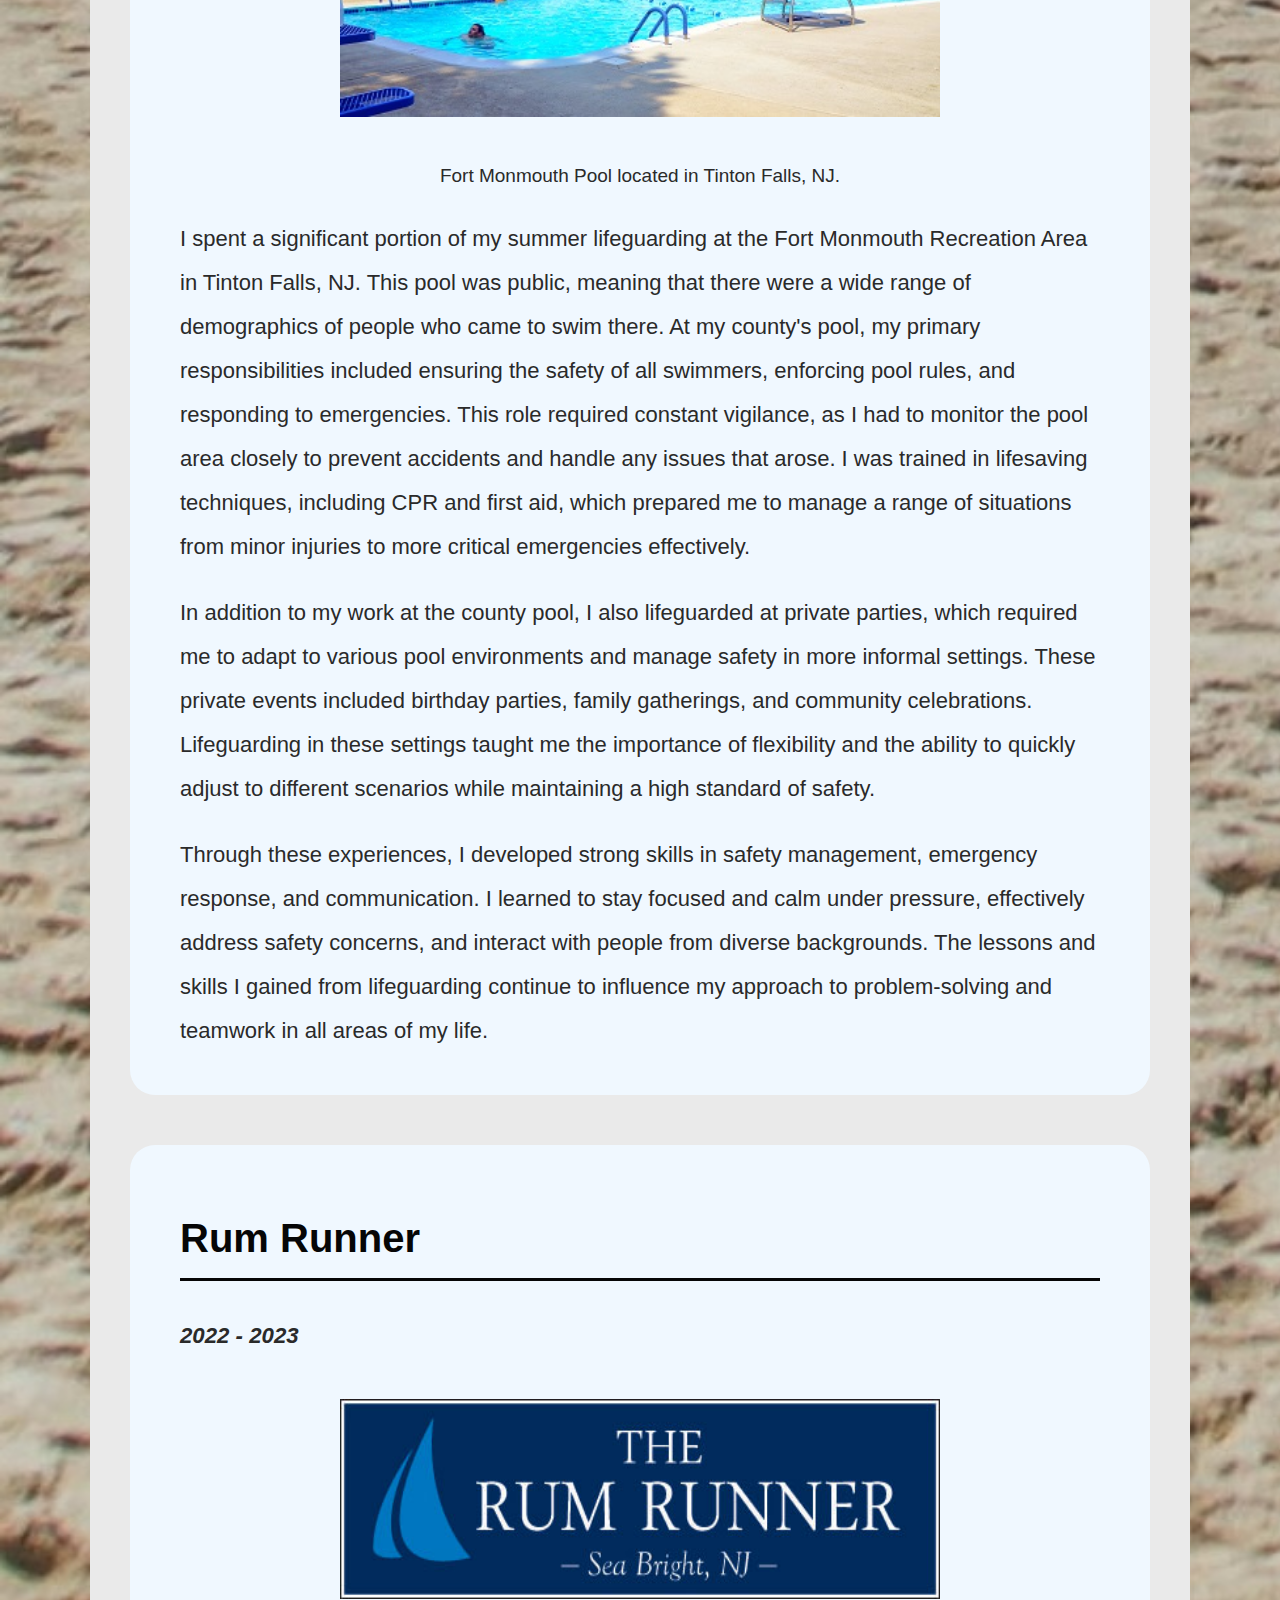
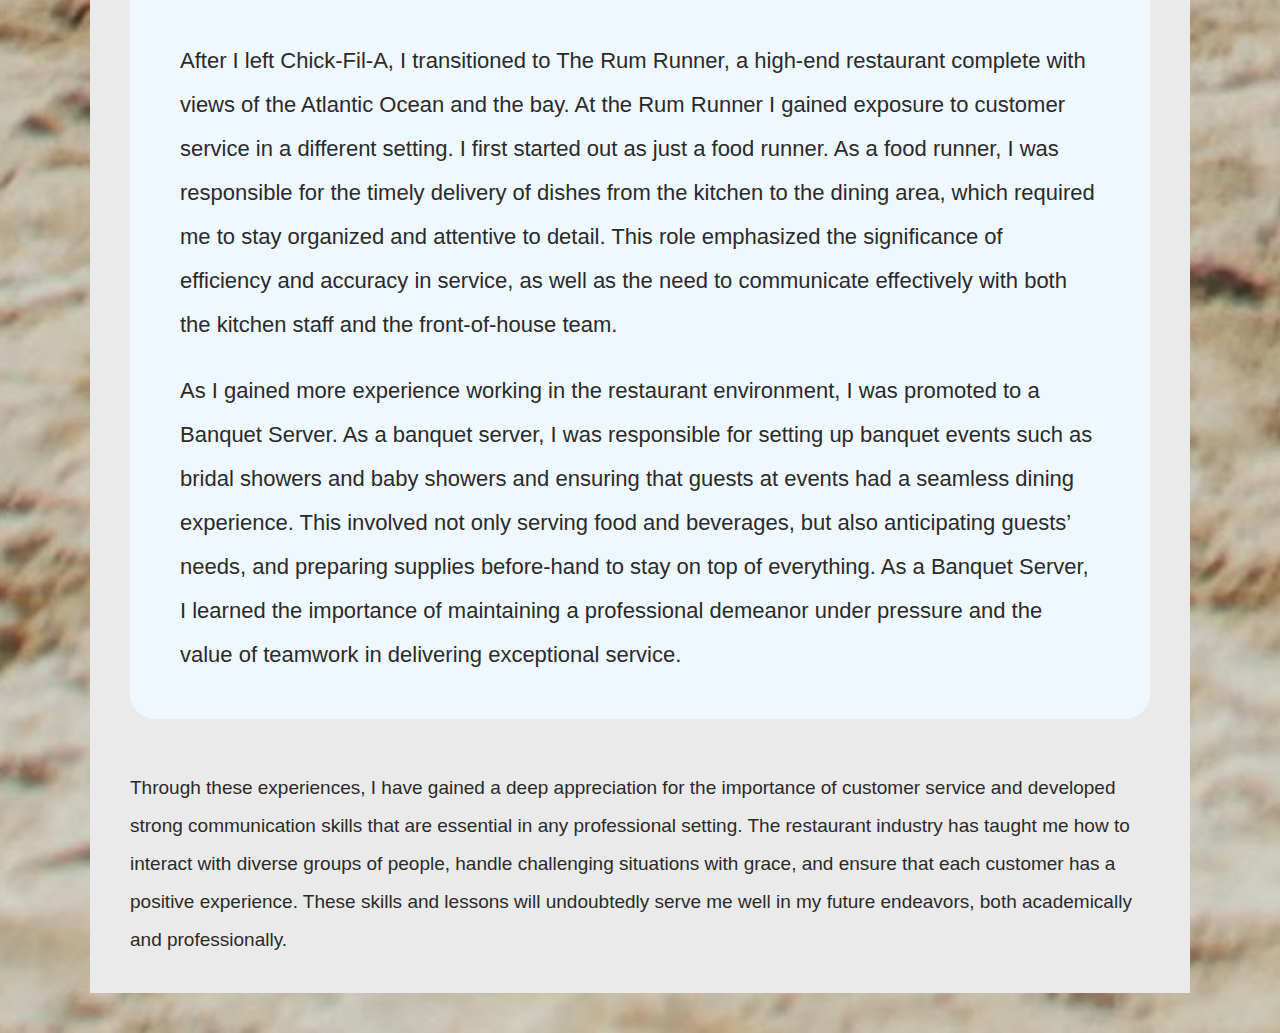
<file: workExperience.html>
<!DOCTYPE html>
<html lang="en">

<head>
  <meta charset="UTF-8">
  <meta name="viewport" content="width=device-width, initial-scale=1">

  <link rel="stylesheet" type="text/css" href="styles/site.css">

  <title>Andrew Visconti Personal Website</title>
</head>


<body>
  <h1 class="title-header">Work Experience</h1>

  <nav>
    <ul>
      <li><a href="index.html">Home</a></li>
      <li><a href="academics.html">Academics</a></li>
      <li><a href="personalProjects.html">Personal Projects</a></li>
      <li><a href="workExperience.html" class="chosen-element">Work Experience</a></li>
    </ul>
  </nav>

  <main>
    <p>
      To support myself through college, I have worked at several jobs in different industries. Over the including working as a team member at Chick-fil-A, and as a banquet server and food runner at The Rum Runner. Over the past two years, these experiences have been instrumental in working on my feet and understanding of the importance of customer service. Below, I have listed of the kinds of jobs I have worked in the past:
    </p>

    <div class="content-box">
      <section>
        <h2>Chick-Fil-A</h2>
        <h3><em>2021 - 2022</em></h3>

        <!-- Source: https://1000logos.net/chick-fil-a-logo/ -->
        <a href="https://www.chick-fil-a.com/">
          <img src="images/chickfila.png" alt="Chick-Fil-A Logo." class="cfa">
        </a>

        <p>
          I was 16 years old when I started working at Chick-Fil-A. Excluding summer camps, Chick-Fil-A was the first job I had ever worked at. I believe working in a fast-paced environment taught me valuble skills like thinking on my feet and handling multiple tasks at the same time. the way to customer service that Chick-Fil-A is known for.
        </p>

        <p>
          At Chick-fil-A, I began as a front of house team member where I was responsible for a wide range of tasks, from taking orders and handling transactions to ensuring that the dining area and bathrooms were clean. Working at Chick-Fil-A taught me the imporatance of effective communication and customer service, as I interacted with customers daily, addressing their needs and resolving any issues that may come up. This fast-paced environment also helped me develop my ability to think on my feet and manage multiple tasks efficiently.
        </p>

      </section>
    </div>

    <div class="content-box">
      <section>
        <h2>Lifeguarding</h2>
        <h3><em>2021 - 2024</em></h3>

        <!-- Source: (original work) Andrew Visconti -->
        <img src="images/lifeguard.jpg" alt="Me in my lifeguarding outfit" class="lifeguard">

        <p>
          While I was working at Chick-Fil-A, I also became a certified Lifegaurd that summer. I think lifeguarding is a great job, in fact, I am still a certified lifeguard now. If I don't land an internship or another technical role for next summer, I would most likely be a lifeguard again.
        </p>

        <!-- Source: https://www.monmouthcountyparks.com/page.aspx?ID=3503 -->
        <figure>
          <a href="https://www.monmouthcountyparks.com/page.aspx?ID=4206">
            <img src="images/fortmonmouth.jpg" alt="Monmouth County Fort Monmouth pool." class="mcps">
          </a>
          <figcaption>Fort Monmouth Pool located in Tinton Falls, NJ.</figcaption>
        </figure>

        <p>
          I spent a significant portion of my summer lifeguarding at the Fort Monmouth Recreation Area in Tinton Falls, NJ. This pool was public, meaning that there were a wide range of demographics of people who came to swim there. At my county's pool, my primary responsibilities included ensuring the safety of all swimmers, enforcing pool rules, and responding to emergencies. This role required constant vigilance, as I had to monitor the pool area closely to prevent accidents and handle any issues that arose. I was trained in lifesaving techniques, including CPR and first aid, which prepared me to manage a range of situations from minor injuries to more critical emergencies effectively.
        </p>

        <p>
          In addition to my work at the county pool, I also lifeguarded at private parties, which required me to adapt to various pool environments and manage safety in more informal settings. These private events included birthday parties, family gatherings, and community celebrations. Lifeguarding in these settings taught me the importance of flexibility and the ability to quickly adjust to different scenarios while maintaining a high standard of safety.
        </p>

        <p>
          Through these experiences, I developed strong skills in safety management, emergency response, and communication. I learned to stay focused and calm under pressure, effectively address safety concerns, and interact with people from diverse backgrounds. The lessons and skills I gained from lifeguarding continue to influence my approach to problem-solving and teamwork in all areas of my life.
        </p>

      </section>
    </div>

    <div class="content-box">
      <section>
        <h2>Rum Runner</h2>
        <h3><em>2022 - 2023</em></h3>

        <!-- Source: https://www.mcloonesrumrunner.com/ -->
        <a href="https://www.mcloonesrumrunner.com/">
          <img src="images/rumrunner.jpg" alt="Rum Runner Logo." class="rumrunner">
        </a>

        <p>
          After I left Chick-Fil-A, I transitioned to The Rum Runner, a high-end restaurant complete with views of the Atlantic Ocean and the bay. At the Rum Runner I gained exposure to customer service in a different setting. I first started out as just a food runner. As a food runner, I was responsible for the timely delivery of dishes from the kitchen to the dining area, which required me to stay organized and attentive to detail. This role emphasized the significance of efficiency and accuracy in service, as well as the need to communicate effectively with both the kitchen staff and the front-of-house team.
        </p>

        <p>
          As I gained more experience working in the restaurant environment, I was promoted to a Banquet Server. As a banquet server, I was responsible for setting up banquet events such as bridal showers and baby showers and ensuring that guests at events had a seamless dining experience. This involved not only serving food and beverages, but also anticipating guests’ needs, and preparing supplies before-hand to stay on top of everything. As a Banquet Server, I learned the importance of maintaining a professional demeanor under pressure and the value of teamwork in delivering exceptional service.
        </p>

      </section>
    </div>

    <div>
      <p>
        Through these experiences, I have gained a deep appreciation for the importance of customer service and developed strong communication skills that are essential in any professional setting. The restaurant industry has taught me how to interact with diverse groups of people, handle challenging situations with grace, and ensure that each customer has a positive experience. These skills and lessons will undoubtedly serve me well in my future endeavors, both academically and professionally.
      </p>
    </div>
  </main>

</body>

</html>
</file>
<file: styles/site.css>
html {
  font-family: "Noto Sans", sans-serif;
  /* <!-- Source: https://www.pexels.com/search/beach/ --> */
  background-image: url("/images/beach.jpg");
  background-size: cover;
}

body {
  background-color: #eaeaea;
  color: #2a2a2a;
  margin: 50px 90px 0px 90px;
  padding: 0px;
  font-size: 19px;
  line-height: 2;
}

h1 {
  font-size: 80px;
  color: #f7f7f7;
  background-color: #559ae2;
  padding: 5px;
  margin: auto auto auto 0;
}

h2 {
  border-bottom: 3px solid #060606;
  color: #060606;
  font-size: 40px;
}


dt {
  font-weight: bold;
}


section p {
  font-size: 22px;
}


.me-image {
  width: 450px;
  height: 600px;

  display: block;
  margin: 40px auto;
}

.cornell-logo {
  width: 250px;
  height: 250px;

  display: block;
  margin: 40px auto;
}

.pickleball {
  width: 550px;
  height: 450px;

  display: block;
  margin: 40px auto;
}

.fencing {
  width: 750px;
  height: 500px;

  display: block;
  margin: 40px auto;
}

.shellfinder {
  width: 270px;
  height: 600px;

  border: 5px solid #060606;
  padding: 3px;
  border-radius: 40px;

  display: block;
  margin: 40px auto;
}

.shellfinder-icon {
  width: 250px;
  height: 250px;

  border: 8px solid #1571db;
  border-radius: 40px;

  display: block;
  margin: 40px auto;
}

.scw {
  width: 650px;
  height: 400px;

  border: 8px solid #1571db;
  border-radius: 40px;

  display: block;
  margin: 40px auto;
}

.cfa {
  width: 550px;
  height: 300px;

  border-radius: 40px;

  display: block;
  margin: 40px auto;
}

.lifeguard {
  width: 450px;
  height: 600px;

  border-radius: 40px;

  display: block;
  margin: 40px auto;
}

.mcps {
  width: 600px;
  height: 400px;


  display: block;
  margin: 40px auto;
}

.rumrunner {
  width: 600px;
  height: 200px;

  display: block;
  margin: 40px auto;
}

.seashells {
  width: 1000px;
  height: 600px;

  display: block;
  margin: 40px auto;
}

.seashell-outlines {
  width: 500px;
  height: 170px;

  display: block;
  margin: 40px auto;
}

.title-header {
  text-align: center;
}

ul a {
  display: block;
  padding: 10px;
  color: black;
  text-decoration: None;

  list-style-type: none;
}
nav ul li {
  display: inline;
}

nav {
  background-color: #7a7a7a11;
  margin: 0 auto auto auto;
  padding: 1px;
}

.chosen-element {
  border-left: 5px solid #559ae2;
  font-weight: bold;
}

main {
  margin: 40px;
  padding-bottom: 15px;
}

figcaption {
  text-align: center;
}

.content-box {
  background-color: #f0f8ff;
  border-radius: 25px;
  padding: 20px;
  margin-bottom: 50px;
  padding-left: 50px;
  padding-right: 50px;
}

.content-box a {
  color: rgb(15, 123, 237);
}

.contact-box {
  background-color: rgb(42, 42, 42);
  padding: 20px;
  color: rgb(157, 157, 157);
}

.contact-box h2 {
  color: rgb(157, 157, 157);
  border-bottom: 3px solid rgb(157, 157, 157);
}

.contact-box a {
  text-decoration: none;
  color: rgb(157, 157, 157);
}

.about-box {
  background-color: #f4cc99;
  border-radius: 25px;
  padding: 20px;
  margin: 50px 200px 50px 200px;
  padding-left: 50px;
  padding-right: 50px;
}
</file>
